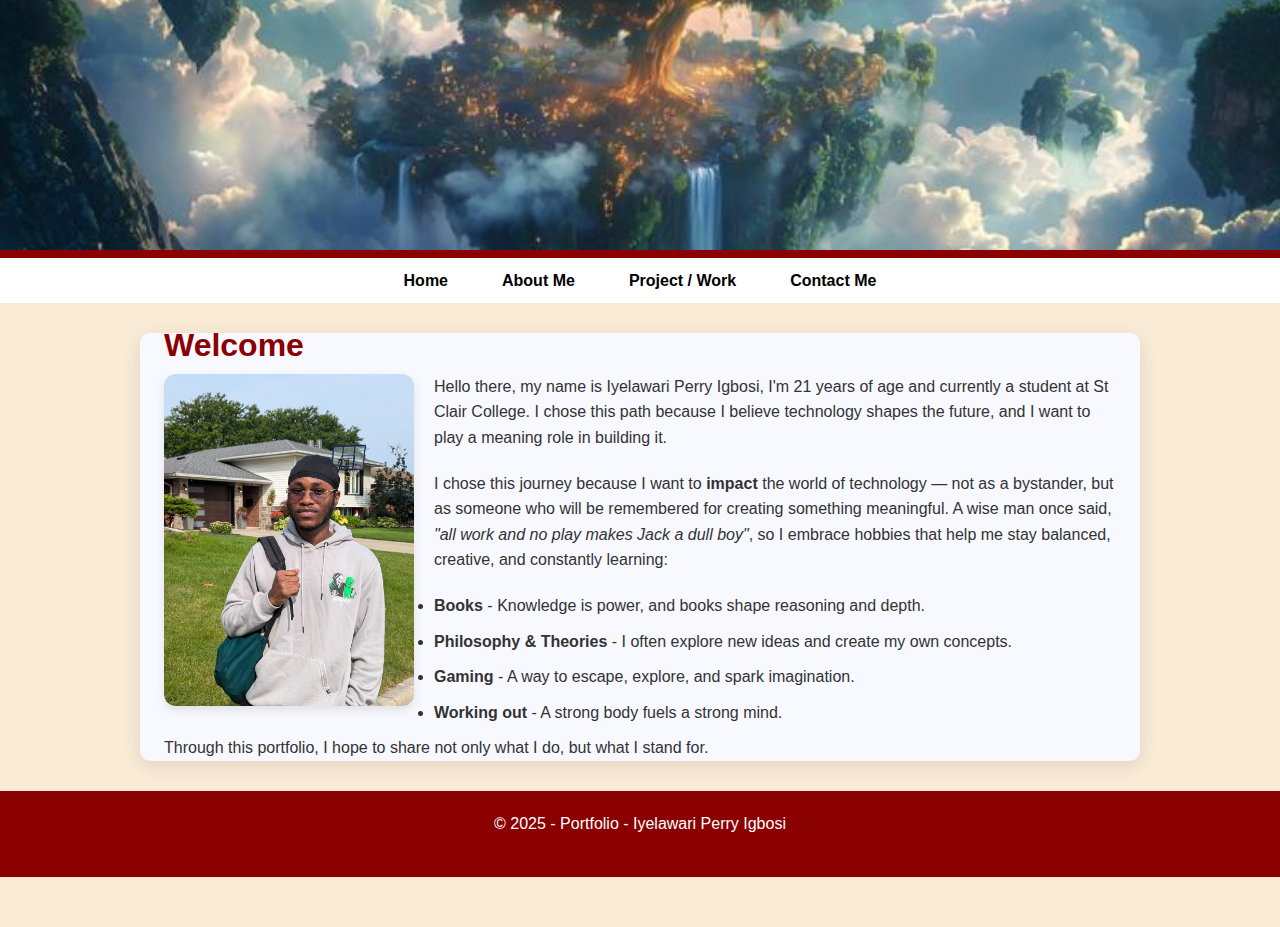
<file: Index.html>
<!DOCTYPE html>
<html lang="en">
  <head>
    <meta charset="UTF-8" />
    <meta name="viewport" content="width=device-width, initial-scale=1.0" />
    <title>Perry Igbosi - Portfolio</title>
    <link href="styles.css" rel="stylesheet" />
  </head>
  <body>
    <header>
      <div>
        <a href="HomePage.html"
          ><img
            src="Images/Pc Anime Wallpaper 1920x1080 Full Hd Aesthetic.jpeg"
            alt="Image for background"
        /></a>
      </div>
      <nav>
        <ul>
          <li><a href="HomePage.html">Home</a></li>
          <li><a href="AboutMe.html">About Me</a></li>
          <li><a href="ProjectPage.html">Project / Work</a></li>
          <li><a href="ContactMe.html">Contact Me</a></li>
        </ul>
      </nav>
    </header>
    <main>
      <h1>Welcome</h1>
      <div class="into-section">
        <img src="Images/Iyela.jpg" alt="Image of Iyela" class="float-left" />
        <div class="intro-text">
          <p>
            Hello there, my name is Iyelawari Perry Igbosi, I'm 21 years of age
            and currently a student at St Clair College. I chose this path
            because I believe technology shapes the future, and I want to play a
            meaning role in building it.
          </p>
          <p>
            I chose this journey because I want to <strong>impact</strong> the
            world of technology — not as a bystander, but as someone who will be
            remembered for creating something meaningful. A wise man once said,
            <i>"all work and no play makes Jack a dull boy"</i>, so I embrace
            hobbies that help me stay balanced, creative, and constantly
            learning:
          </p>
        </div>
      </div>
      <ul class="leisure">
        <li>
          <strong>Books</strong> - Knowledge is power, and books shape reasoning
          and depth.
        </li>
        <li>
          <strong>Philosophy & Theories</strong> - I often explore new ideas and
          create my own concepts.
        </li>
        <li>
          <strong>Gaming</strong> - A way to escape, explore, and spark
          imagination.
        </li>
        <li>
          <strong>Working out</strong> - A strong body fuels a strong mind.
        </li>
      </ul>
      <p>
        Through this portfolio, I hope to share not only what I do, but what I
        stand for.
      </p>
    </main>
    <footer>
      <p>&copy; 2025 - Portfolio - Iyelawari Perry Igbosi</p>
    </footer>
  </body>
</html>
</file>
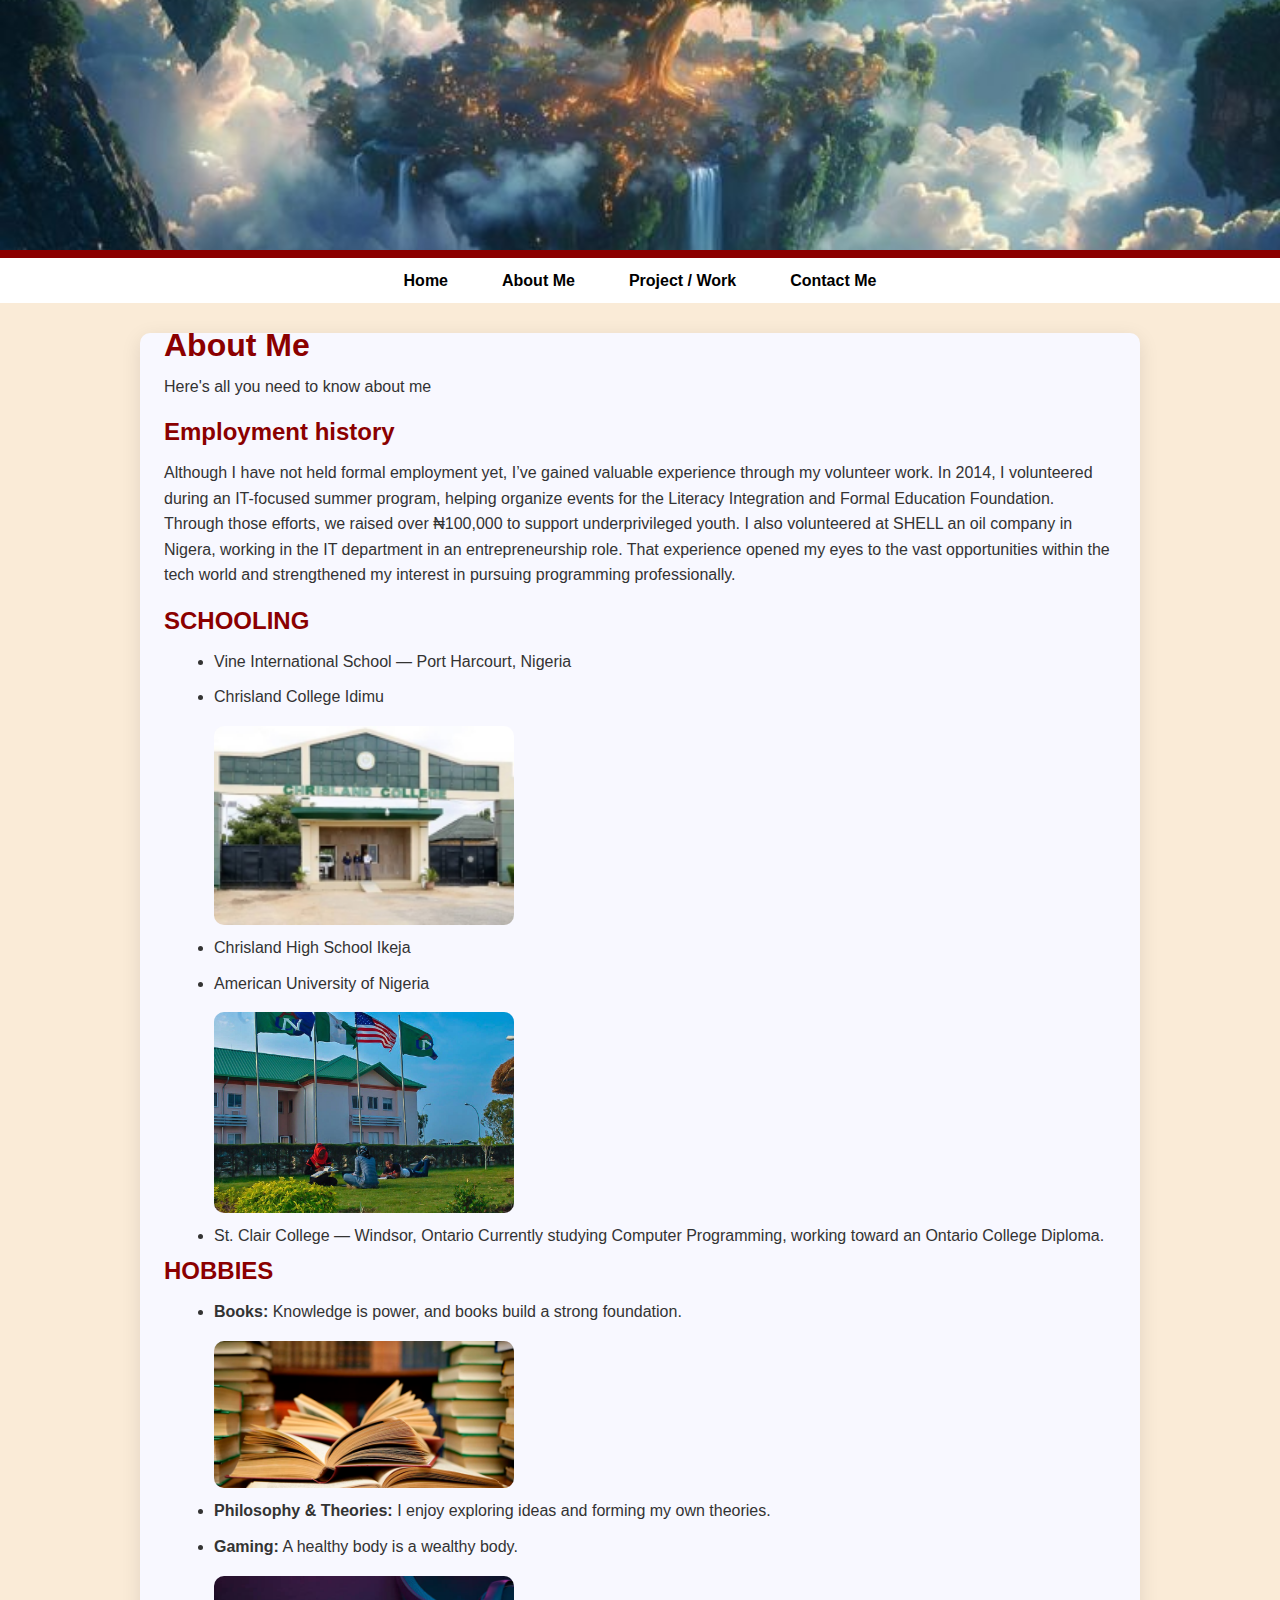
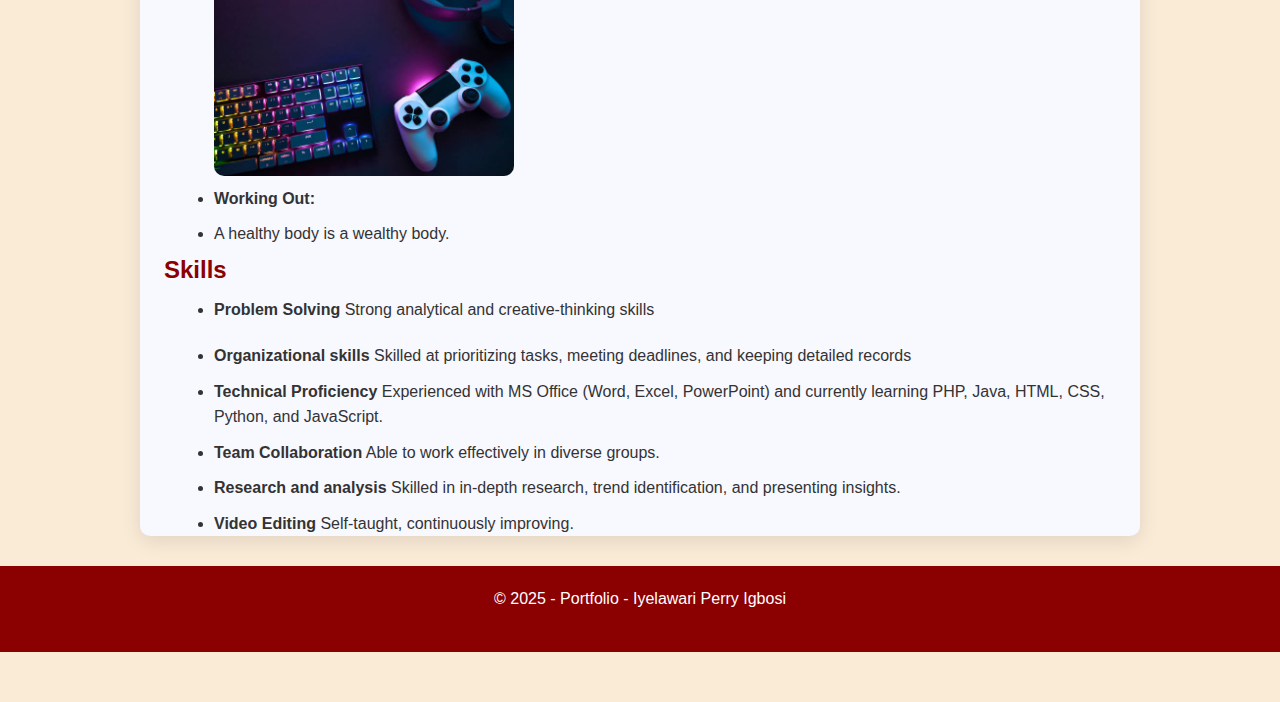
<file: AboutMe.html>
<!DOCTYPE html>
<html lang="en">
  <head>
    <meta charset="UTF-8" />
    <meta name="viewport" content="width=device-width, initial-scale=1.0" />
    <title>About Me - Portfolio</title>
    <link href="styles.css" rel="stylesheet" />
  </head>
  <body>
    <header>
      <div>
        <a href="HomePage.html"
          ><img
            src="Images/Pc Anime Wallpaper 1920x1080 Full Hd Aesthetic.jpeg"
            alt="Header Image"
        /></a>
      </div>
      <nav>
        <ul>
          <li><a href="HomePage.html">Home</a></li>
          <li><a href="AboutMe.html">About Me</a></li>
          <li><a href="ProjectPage.html">Project / Work</a></li>
          <li><a href="ContactMe.html">Contact Me</a></li>
        </ul>
      </nav>
    </header>

    <main>
      <h1>About Me</h1>
      <p>Here's all you need to know about me</p>

      <h2>Employment history</h2>
      <div>
        <p>
          Although I have not held formal employment yet, I’ve gained valuable
          experience through my volunteer work. In 2014, I volunteered during an
          IT-focused summer program, helping organize events for the Literacy
          Integration and Formal Education Foundation. Through those efforts, we
          raised over ₦100,000 to support underprivileged youth. I also
          volunteered at SHELL an oil company in Nigera, working in the IT
          department in an entrepreneurship role. That experience opened my eyes
          to the vast opportunities within the tech world and strengthened my
          interest in pursuing programming professionally.
        </p>
      </div>

      <h2>SCHOOLING</h2>
      <ul class="schooling">
        <li>Vine International School — Port Harcourt, Nigeria</li>
        <li>
          Chrisland College Idimu
          <img src="Images/high_school.png" alt="image of high school" />
        </li>
        <li>Chrisland High School Ikeja</li>
        <li>
          American University of Nigeria
          <img src="Images/AUN.jpg" alt="image of AUN" />
        </li>
        <li>
          St. Clair College — Windsor, Ontario Currently studying Computer
          Programming, working toward an Ontario College Diploma.
        </li>
      </ul>

      <h2>HOBBIES</h2>
      <ul class="hobbies">
        <li>
          <strong>Books:</strong> Knowledge is power, and books build a strong
          foundation.
        </li>
        <img src="Images/fish.avif" alt="books" />
        <li>
          <strong>Philosophy & Theories:</strong> I enjoy exploring ideas and
          forming my own theories.
        </li>
        <li><strong>Gaming:</strong> A healthy body is a wealthy body.</li>
        <img
          src="Images/istockphoto-1334436084-612x612.jpg"
          alt="Person playing video games with headphones"
        />
        <li><strong>Working Out:</strong></li>
        <li><strong></strong> A healthy body is a wealthy body.</li>
      </ul>

      <h2>Skills</h2>
      <ul class="skills">
        <li>
          <p>
            <strong>Problem Solving</strong> Strong analytical and
            creative-thinking skills
          </p>
        </li>
        <li>
          <strong>Organizational skills</strong> Skilled at prioritizing tasks,
          meeting deadlines, and keeping detailed records
        </li>
        <li>
          <strong>Technical Proficiency</strong> Experienced with MS Office
          (Word, Excel, PowerPoint) and currently learning PHP, Java, HTML, CSS,
          Python, and JavaScript.
        </li>
        <li>
          <strong>Team Collaboration</strong> Able to work effectively in
          diverse groups.
        </li>
        <li>
          <strong>Research and analysis</strong> Skilled in in-depth research,
          trend identification, and presenting insights.
        </li>
        <li>
          <strong>Video Editing</strong>
          Self-taught, continuously improving.
        </li>
      </ul>
    </main>

    <footer>
      <p>&copy; 2025 - Portfolio - Iyelawari Perry Igbosi</p>
    </footer>
  </body>
</html>
</file>
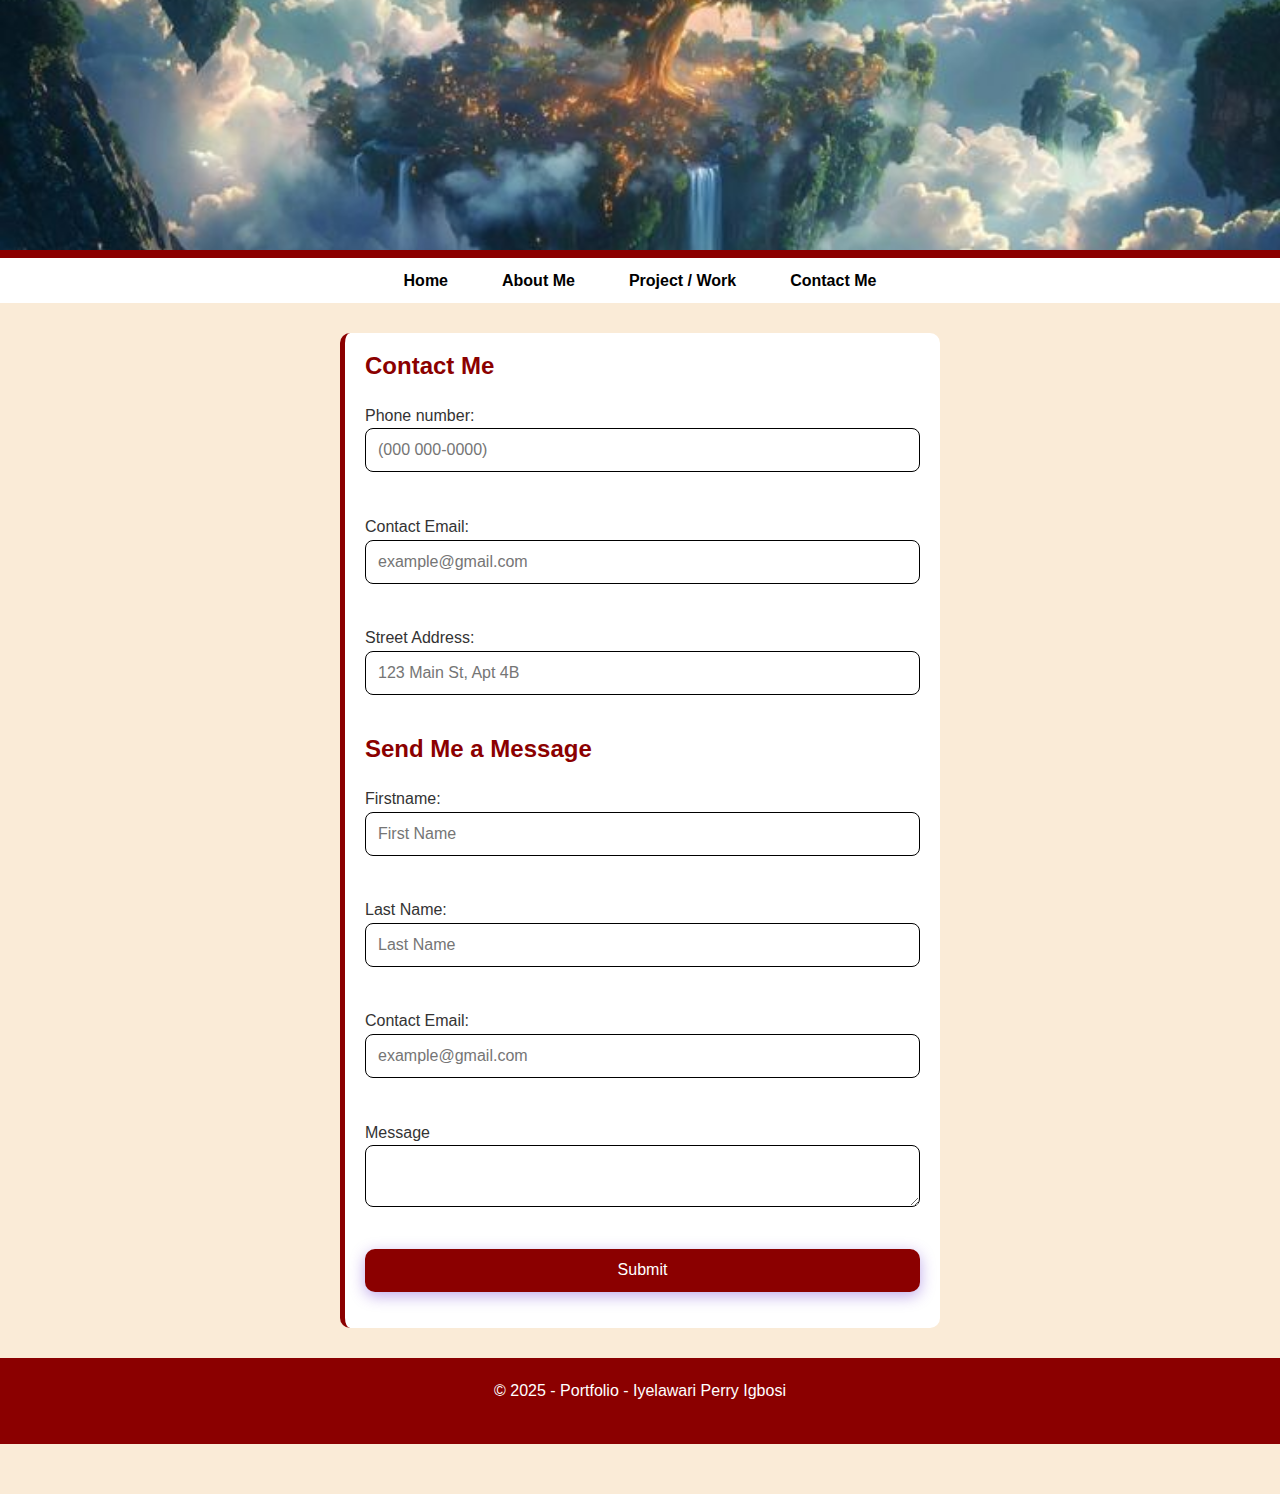
<file: ContactMe.html>
<!DOCTYPE html>
<html lang="en">
  <head>
    <meta charset="UTF-8" />
    <meta name="viewport" content="width=device-width, initial-scale=1.0" />
    <title>Contact Me - Portfolio</title>
    <link href="styles.css" rel="stylesheet" />
  </head>
  <body>
    <header>
      <div>
        <a href="Index.html"
          ><img
            src="Images/Pc Anime Wallpaper 1920x1080 Full Hd Aesthetic.jpeg"
            alt="Header Image"
        /></a>
      </div>
      <nav>
        <ul>
          <li><a href="Index.html">Home</a></li>
          <li><a href="AboutMe.html">About Me</a></li>
          <li><a href="ProjectPage.html">Project / Work</a></li>
          <li><a href="ContactMe.html">Contact Me</a></li>
        </ul>
      </nav>
    </header>

    <form action="" method="post">
      <fieldset>
        <h2>Contact Me</h2>
        <label for="phone">Phone number:</label><br />
        <input
          type="number"
          name="phone"
          id="phone"
          placeholder="(000 000-0000)"
          pattern="\([2-9][0-9]{2}\) [0-9]{3}-[0-9]{4}"
        /><br />

        <label for="email">Contact Email:</label><br />
        <input
          type="email"
          name="email"
          id="email"
          required
          placeholder="example@gmail.com"
        /><br />

        <label for="streetAddress">Street Address:</label><br />
        <input
          type="text"
          name="streetAddress"
          id="streetAddress"
          required
          placeholder="123 Main St, Apt 4B"
        /><br />
      </fieldset>
      <fieldset>
        <h2>Send Me a Message</h2>
        <label for="firstName">Firstname:</label><br />
        <input
          type="text"
          id="firstName"
          name="firstName"
          required
          placeholder="First Name"
        /><br />
        <label for="lastName">Last Name:</label><br />
        <input
          type="text"
          id="lastName"
          name="lastName"
          required
          placeholder="Last Name"
        /><br />
        <label for="email2">Contact Email:</label><br />
        <input
          type="email"
          name="email"
          id="email"
          required
          placeholder="example@gmail.com"
        /><br />
        <label for="info">Message</label>
        <textarea name="moreInfoHere" id="info"></textarea><br />

        <input
          type="submit"
          id="submit"
          name="submit"
          value="Submit"
          class="form-button"
          Form”
        />
      </fieldset>
    </form>

    <footer>
      <p>&copy; 2025 - Portfolio - Iyelawari Perry Igbosi</p>
    </footer>
  </body>
</html>
</file>
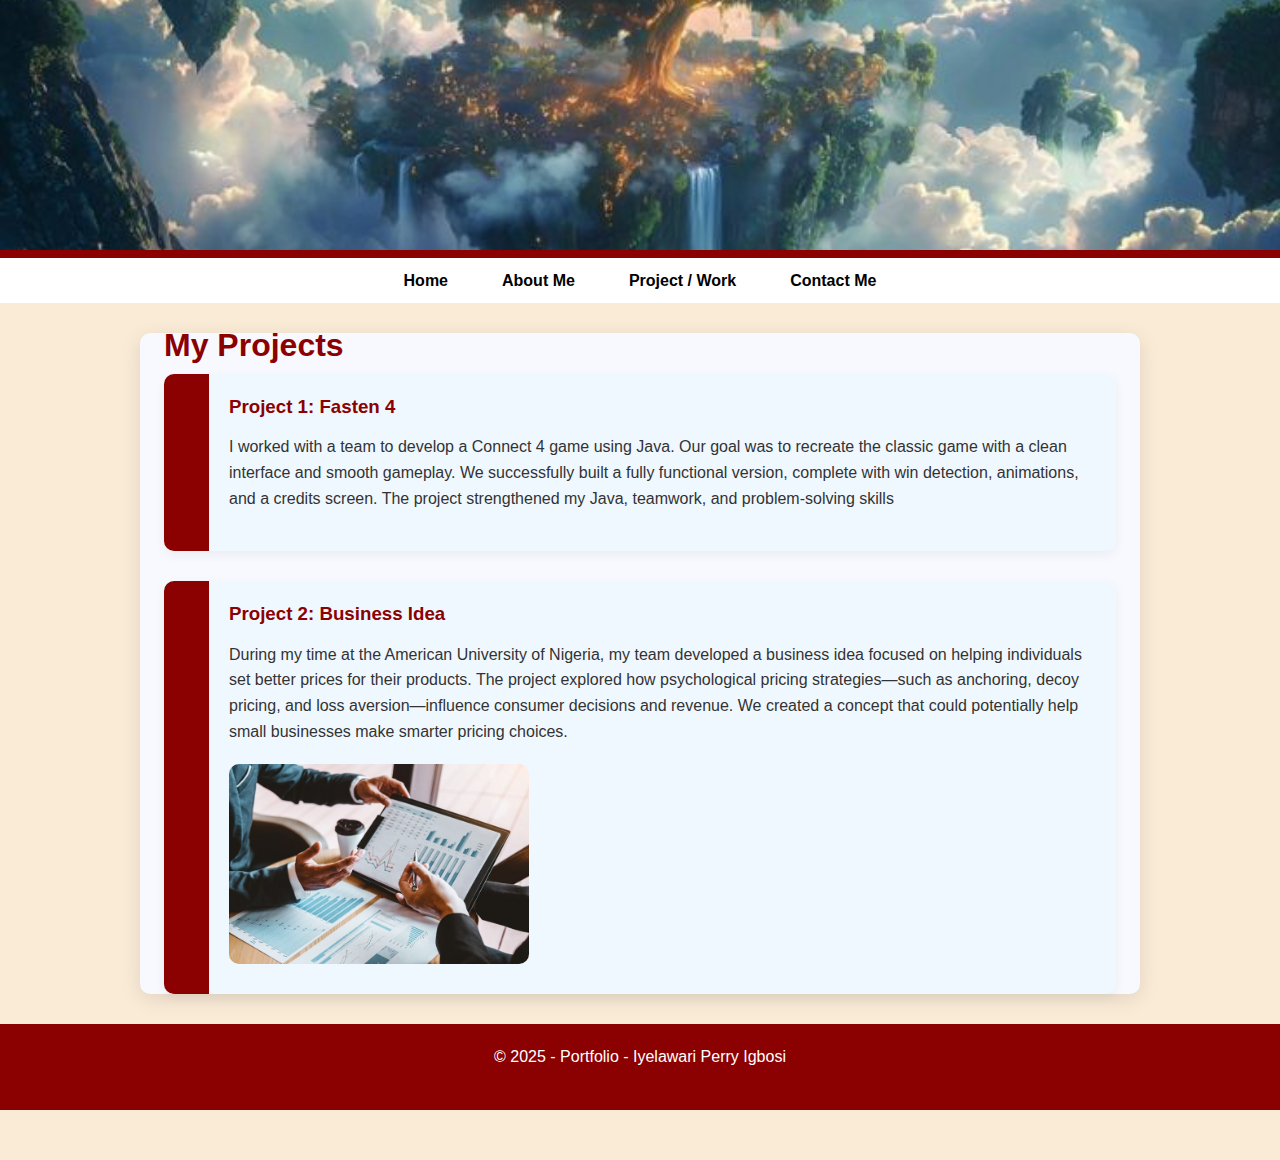
<file: ProjectPage.html>
<!DOCTYPE html>
<html lang="en">
  <head>
    <meta charset="UTF-8" />
    <meta name="viewport" content="width=device-width, initial-scale=1.0" />
    <title>Project Page - Portfolio</title>
    <link href="styles.css" rel="stylesheet" />
  </head>
  <body>
    <header>
      <div>
        <a href="Index.html"
          ><img
            src="Images/Pc Anime Wallpaper 1920x1080 Full Hd Aesthetic.jpeg"
            alt="Header Image"
        /></a>
      </div>
      <nav>
        <ul>
          <li><a href="Index.html">Home</a></li>
          <li><a href="AboutMe.html">About Me</a></li>
          <li><a href="ProjectPage.html">Project / Work</a></li>
          <li><a href="ContactMe.html">Contact Me</a></li>
        </ul>
      </nav>
    </header>

    <main>
      <h1>My Projects</h1>

      <div class="project-card">
        <h3>Project 1: Fasten 4</h3>
        <p>
          I worked with a team to develop a Connect 4 game using Java. Our goal
          was to recreate the classic game with a clean interface and smooth
          gameplay. We successfully built a fully functional version, complete
          with win detection, animations, and a credits screen. The project
          strengthened my Java, teamwork, and problem-solving skills
        </p>
      </div>
      <div class="project-card">
        <h3>Project 2: Business Idea</h3>
        <p>
          During my time at the American University of Nigeria, my team
          developed a business idea focused on helping individuals set better
          prices for their products. The project explored how psychological
          pricing strategies—such as anchoring, decoy pricing, and loss
          aversion—influence consumer decisions and revenue. We created a
          concept that could potentially help small businesses make smarter
          pricing choices.
        </p>
        <img
          src="Images/Monetary Planning for the Future_ What Is an Outsourced CFO_ _ The Startup Journal.jpeg"
          alt="Business idea"
        />
      </div>
    </main>
    <footer>
      <p>&copy; 2025 - Portfolio - Iyelawari Perry Igbosi</p>
    </footer>
  </body>
</html>
</file>
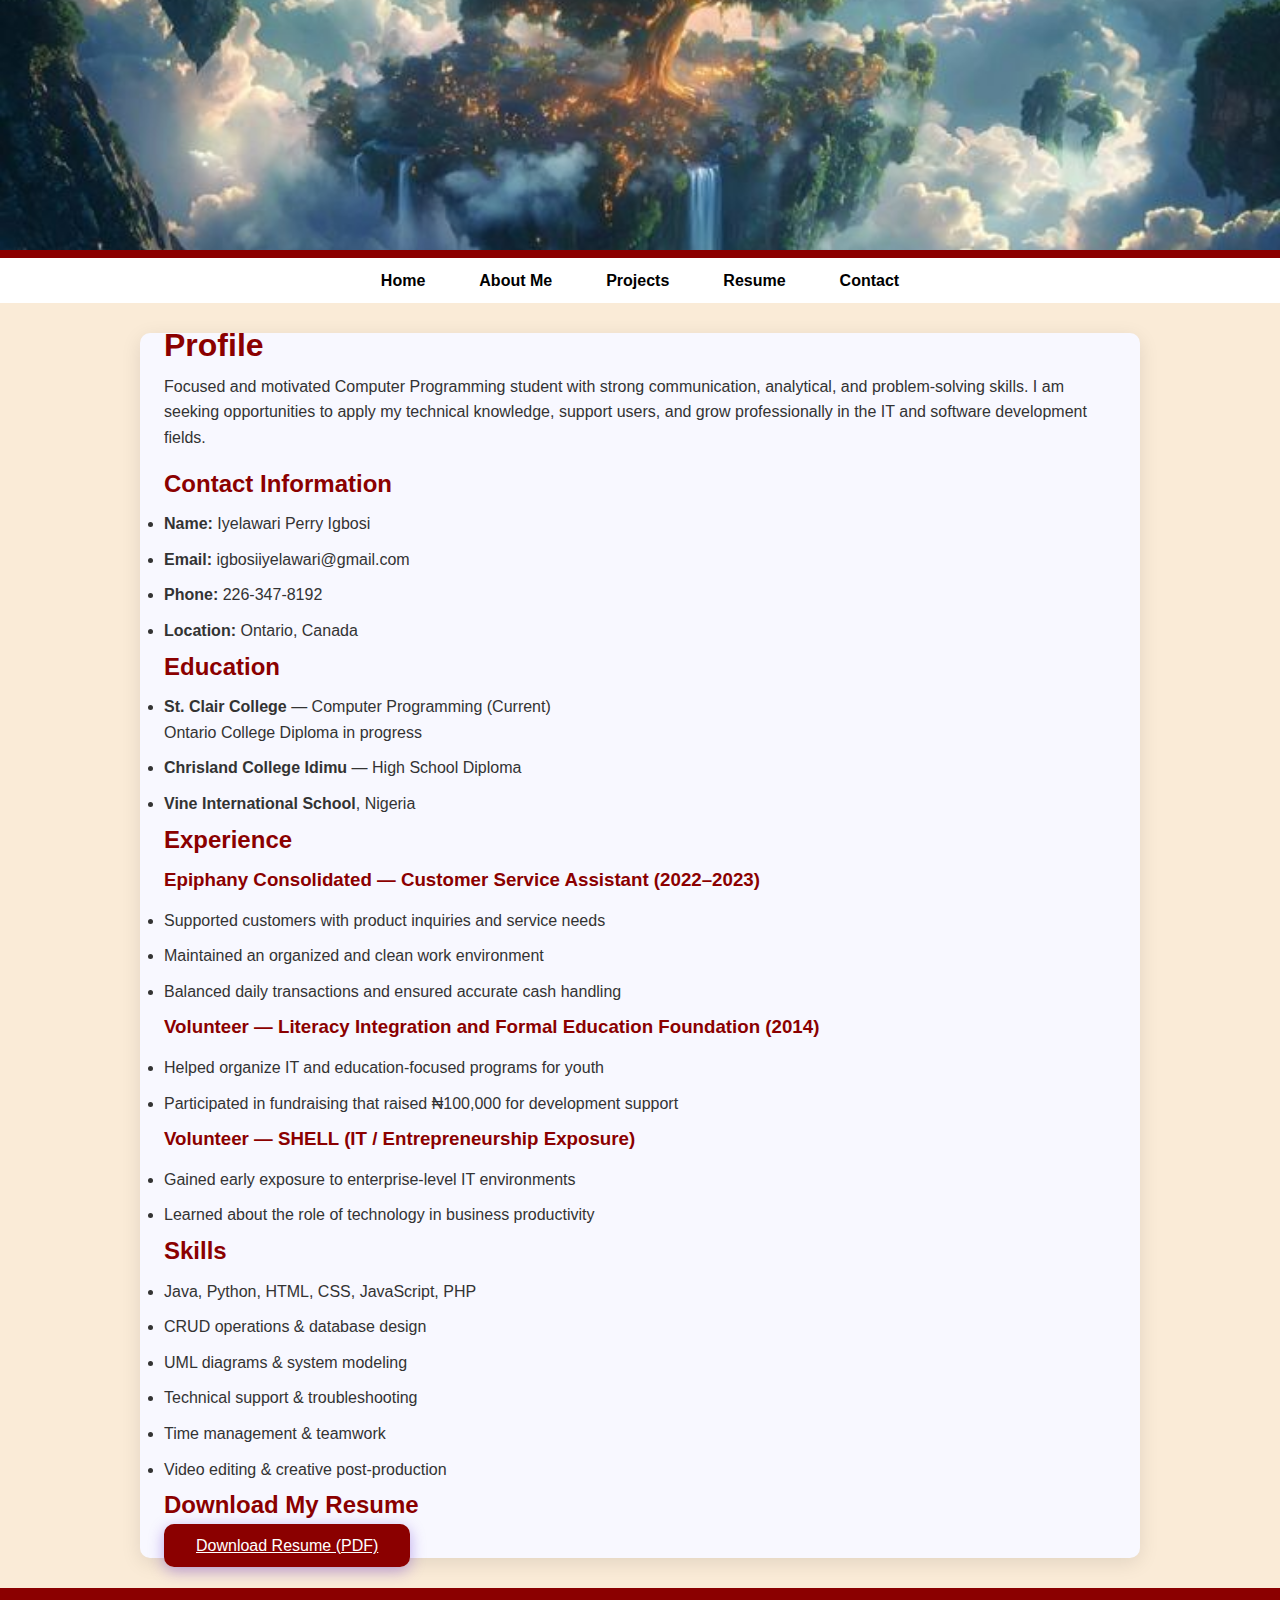
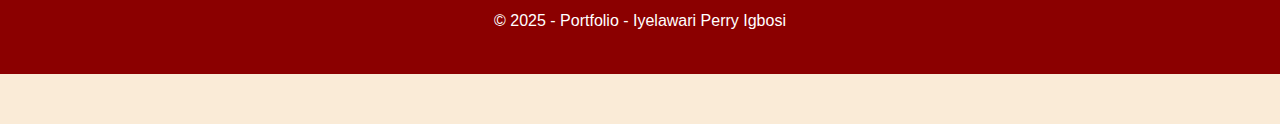
<file: Resume.html>
<!DOCTYPE html>
<html lang="en">
  <head>
    <meta charset="UTF-8" />
    <meta name="viewport" content="width=device-width, initial-scale=1.0" />
    <title>Resume - Perry Igbosi</title>
    <link rel="stylesheet" href="styles.css" />
  </head>

  <body>
    <header>
      <div>
        <a href="HomePage.html">
          <img
            src="Images/Pc Anime Wallpaper 1920x1080 Full Hd Aesthetic.jpeg"
            alt="Header Image"
          />
        </a>
      </div>
      <nav>
        <ul>
          <li><a href="HomePage.html">Home</a></li>
          <li><a href="AboutMe.html">About Me</a></li>
          <li><a href="ProjectPage.html">Projects</a></li>
          <li><a href="Resume.html" class="active">Resume</a></li>
          <li><a href="ContactMe.html">Contact</a></li>
        </ul>
      </nav>
    </header>

    <main>
      <h1>Profile</h1>

      <section>
        <p>
          Focused and motivated Computer Programming student with strong
          communication, analytical, and problem-solving skills. I am seeking
          opportunities to apply my technical knowledge, support users, and grow
          professionally in the IT and software development fields.
        </p>
      </section>

      <section>
        <h2>Contact Information</h2>
        <ul>
          <li><strong>Name:</strong> Iyelawari Perry Igbosi</li>
          <li><strong>Email:</strong> igbosiiyelawari@gmail.com</li>
          <li><strong>Phone:</strong> 226-347-8192</li>
          <li><strong>Location:</strong> Ontario, Canada</li>
        </ul>
      </section>

      <section>
        <h2>Education</h2>
        <ul>
          <li>
            <strong>St. Clair College</strong> — Computer Programming
            (Current)<br />
            Ontario College Diploma in progress
          </li>
          <li>
            <strong>Chrisland College Idimu</strong> — High School Diploma
          </li>
          <li><strong>Vine International School</strong>, Nigeria</li>
        </ul>
      </section>

      <section>
        <h2>Experience</h2>

        <h3>Epiphany Consolidated — Customer Service Assistant (2022–2023)</h3>
        <ul>
          <li>Supported customers with product inquiries and service needs</li>
          <li>Maintained an organized and clean work environment</li>
          <li>
            Balanced daily transactions and ensured accurate cash handling
          </li>
        </ul>

        <h3>
          Volunteer — Literacy Integration and Formal Education Foundation
          (2014)
        </h3>
        <ul>
          <li>Helped organize IT and education-focused programs for youth</li>
          <li>
            Participated in fundraising that raised ₦100,000 for development
            support
          </li>
        </ul>

        <h3>Volunteer — SHELL (IT / Entrepreneurship Exposure)</h3>
        <ul>
          <li>Gained early exposure to enterprise-level IT environments</li>
          <li>Learned about the role of technology in business productivity</li>
        </ul>
      </section>

      <section>
        <h2>Skills</h2>
        <ul>
          <li>Java, Python, HTML, CSS, JavaScript, PHP</li>
          <li>CRUD operations & database design</li>
          <li>UML diagrams & system modeling</li>
          <li>Technical support & troubleshooting</li>
          <li>Time management & teamwork</li>
          <li>Video editing & creative post-production</li>
        </ul>
      </section>

      <section>
        <h2>Download My Resume</h2>
        <a href="Perry Igbosi Resume.pdf" download class="form-button"
          >Download Resume (PDF)</a
        >
      </section>
    </main>

    <footer>
      <p>&copy; 2025 - Portfolio - Iyelawari Perry Igbosi</p>
    </footer>
  </body>
</html>
</file>
<file: styles.css>
/*
****************************************************
====================================================
Name: Iyelawari Perry Igbosi

Student ID: 0862824 

Portfolio Project


=====================================================
/*

*****************************************************
=====================================================

Table of Contents

=====================================================
0. CSS Reset 
1. Header Styles
2. Navigation Styles
3. Main Styles
4. Image Styles
5. Project Card Styles
6. Footer Styles
7. Form Styles
8. Responsive Design

******************************************************
******************************************************
*/

/*
=======================================
CSS Reset
=======================================
*/

* {
  margin: 0;
  padding: 0;
  box-sizing: border-box;
  font-family: "Segoe UI", Tahoma, Geneva, Verdana, sans-serif;
}

body {
  background-color: antiquewhite;
  color: #333;
  line-height: 1.6em;
  /* padding: 0; */
  padding-bottom: 50px;
}

/*
=======================================
Header Styles
=======================================
*/

header {
  background-color: darkred;
  color: red;
  text-align: center;
  /* padding: 1em; */
}

header img {
  width: 100%;
  /* height: auto; */
  max-height: 250px;
  object-fit: cover;
}

/*
=======================================
Navigation Styles
=======================================
*/

nav ul {
  list-style: none;
  display: flex;
  justify-content: center;
  background-color: white;
  padding: 10px 0;
  flex-wrap: wrap;
}

nav ul li {
  margin: 0 15px;
}

nav ul li a {
  color: black;
  text-decoration: none;
  font-weight: bold;
  padding: 8px 12px;
  border-radius: 5px;
  transition: color 0.3s ease;
}

nav ul li a:hover {
  background-color: darkred;
}

/*
=======================================
Main Styles
=======================================
*/

main {
  max-width: 1000px;
  margin: 30px auto;
  padding: 0 1.5em;
  background-color: ghostwhite;
  border-radius: 10px;
  box-shadow: 0 5px 20px rgba(0, 0, 0, 0.1);
}

h1,
h2,
h3 {
  color: darkred;
  margin-bottom: 15px;
}

p {
  margin-bottom: 20px;
  /* font-size: 1em; */
}

.intro-section {
  overflow: hidden;
}

.float-left {
  float: left;
  max-width: 250px;
  margin: 0 20px 20px 0;
  border-radius: 12px;
  box-shadow: 0 4px 10px rgba(0, 0, 0, 0.1);
  transition: transfrom 0.3s ease;
}

.float-left:hover {
  transform: scale(1.03);
}

.intro-text {
  overflow: hidden;
}

ul.leisure,
ul.hobbies,
ul.skills,
ul.schooling {
  /* list-style: square; */
  margin-left: 30px;
  padding-left: 20px;
  /* margin-bottom: 2em; */
}

ul li {
  margin-bottom: 10px;
}

/*
=======================================
Image Styles
=======================================
*/
main img,
ul img,
.project-card img {
  width: 100%;
  max-width: 300px;
  height: auto;
  display: block;
  margin: 10px 0;
  margin-top: 1em;
  border-radius: 10px;
  transition: transform 0.3s ease, box-shadow 0.3s ease;
}

main img:hover,
ul img:hover {
  transform: scale(1.05);
  box-shadow: 0 5px 20px rgba(0, 0, 0, 0.2);
}
/*
=======================================
Project Cards  Styles
=======================================
*/

.project-card {
  background-color: aliceblue;
  padding: 20px;
  border-left: 45px solid darkred;
  border-radius: 10px;
  margin-bottom: 30px;
  box-shadow: 0 4px 12px rgba(0, 0, 0, 0.05);
  transition: transform 0.3s ease;
}

.project-card:hover {
  transform: translateY(-5px);
}

/*
=======================================
Footer Styles
=======================================
*/

footer {
  text-align: center;
  background-color: darkred;
  color: white;
  padding: 20px 10px;
  position: relative;
  bottom: 0;
  width: 100%;
  /* margin-top: 2em; */
}

/*
=======================================
Form Styles
=======================================
*/

form {
  max-width: 600px;
  margin: 30px auto;
  padding: 20px;
  background-color: white;
  border-left: 5px solid darkred;
  border-radius: 10px;
  box-shadow: 0 4px 12x (0, 0, 0, 0.05);
}

form fieldset {
  border: none;
}

fieldset h2 {
  margin-bottom: 1em;
}

form input,
form textarea {
  display: block;
  width: 100%;
  padding: 0.75em;
  margin-bottom: 1em;
  border: 1px solid black;
  border-radius: 8px;
  font-size: 1em;
}

form input:focus,
form textarea:focus {
  border-color: darkred;
  outline: none;
}

.form-button {
  background-color: darkred;
  color: white;
  border: none;
  padding: 0.8em 2em;
  border-radius: 10px;
  /* font-weight: bold; */
  cursor: pointer;
  transition: background-color 0.3s ease;
  box-shadow: 0 4px 15px rgba(95, 39, 205, 0.4);
}

.form-button:hover {
  transform: translateY(-3px);
  box-shadow: 0 6px 20px rgba(95, 39, 205, 0.6);
  background-color: purple;
}

/*
=======================================
Responsive Design
=======================================
*/
@media (max-width: 1024px) {
  /* Tablet */
  header img {
    max-height: 200px;
  }

  nav ul {
    flex-direction: column;
    justify-content: flex-start;
  }

  nav ul li {
    margin: 10px 0;
  }

  main {
    margin: 1em;
    padding: 1em;
  }

  .float-left {
    float: none;
    display: block;
    margin-right: 0;
    margin-bottom: 20px;
    max-width: 100%;
  }

  .project-card {
    margin-bottom: 20px;
  }

  footer {
    font-size: 1em;
    padding: 12px;
  }
}

@media (max-width: 768px) {
  /* Mobile */
  header {
    padding: 0.5em 0;
  }

  nav ul {
    flex-direction: column;
    justify-content: flex-start;
  }

  nav ul li {
    margin: 10px 0;
  }

  main {
    margin: 1em;
    padding: 1em;
  }

  .float-left {
    float: none;
    display: block;
    margin-right: 0;
    margin-bottom: 20px;
    max-width: 100%;
  }

  footer {
    font-size: 0.8em;
    padding: 10px;
  }
}

@media (max-width: 480px) {
  /* Very small screens*/
  header {
    padding: 0.5em 0;
  }

  nav ul li {
    margin: 8px 0;
  }

  main {
    margin: 1em;
    padding: 1em;
  }

  .float-left {
    float: none;
    display: block;
    margin-right: 0;
    margin-bottom: 20px;
    max-width: 100%;
  }

  footer {
    font-size: 0.75em;
    padding: 8px;
  }
}
</file>
